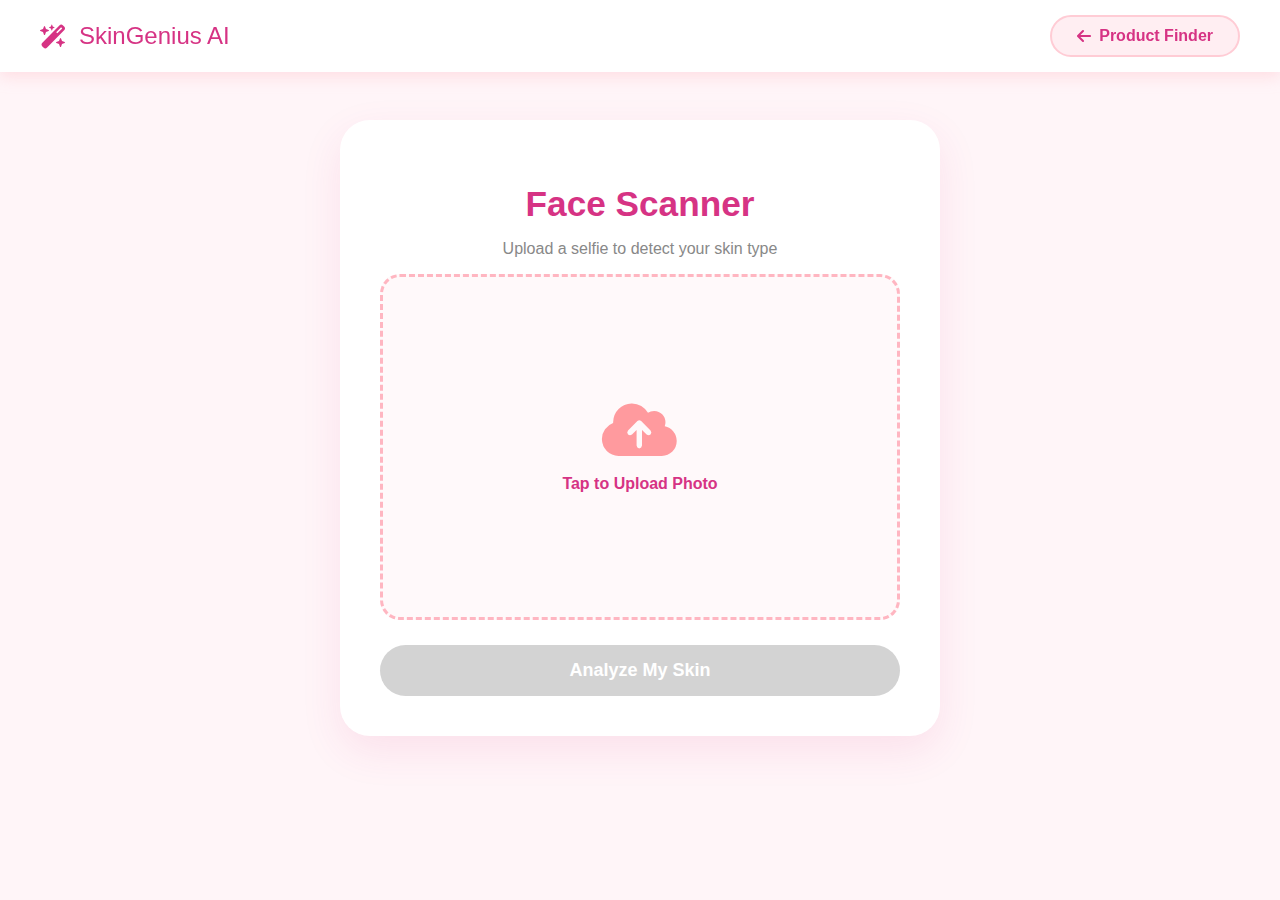
<file: static/analyze.html>
<!DOCTYPE html>
<html lang="en">
<head>
    <meta charset="UTF-8">
    <meta name="viewport" content="width=device-width, initial-scale=1.0">
    <title>AI Skin Scanner</title>
    <link rel="stylesheet" href="https://cdnjs.cloudflare.com/ajax/libs/font-awesome/6.4.0/css/all.min.css">
    <style>
        body { font-family: 'Segoe UI', sans-serif; background: #fff5f8; margin: 0; padding: 0; display: flex; flex-direction: column; align-items: center; min-height: 100vh; }
        .navbar { width: 100%; background: #ffffff; padding: 15px 40px; box-shadow: 0 4px 15px rgba(255, 182, 193, 0.4); display: flex; justify-content: space-between; align-items: center; box-sizing: border-box; position: fixed; top: 0; left: 0; z-index: 1000; }
        .nav-brand { font-size: 24px; font-weight: 500; color: #d63384; text-decoration: none; display: flex; align-items: center; gap: 12px; }
        .nav-btn { background-color: #ffeef2; color: #d63384; border: 2px solid #ffccd5; padding: 10px 25px; border-radius: 50px; text-decoration: none; font-weight: 700; transition: 0.3s; display: flex; align-items: center; gap: 8px; }
        .nav-btn:hover { background-color: #d63384; color: white; border-color: #d63384; transform: translateY(-2px); }
        .main-content { margin-top: 120px; width: 90%; max-width: 600px; padding-bottom: 50px; }
        .scanner-card { background: white; padding: 40px; border-radius: 30px; box-shadow: 0 15px 40px rgba(214, 51, 132, 0.1); text-align: center; position: relative; }
        h1 { color: #d63384; margin-bottom: 10px; font-size: 2.2rem; }
        .upload-area { border: 3px dashed #ffb6c1; background: #fff9fa; border-radius: 20px; padding: 20px; cursor: pointer; transition: 0.3s; position: relative; min-height: 300px; display: flex; flex-direction: column; justify-content: center; align-items: center; }
        .upload-area:hover { background: #fff0f3; border-color: #d63384; }
        #preview-img { width: 100%; height: 100%; object-fit: contain; border-radius: 15px; display: none; position: absolute; top: 0; left: 0; background: #fff; }
        .analyze-btn { background: #d3d3d3; color: white; border: none; padding: 15px 0; width: 100%; border-radius: 50px; font-size: 18px; font-weight: bold; margin-top: 25px; cursor: not-allowed; transition: 0.3s; }
        .analyze-btn.active { background: linear-gradient(45deg, #ff9a9e, #fad0c4); cursor: pointer; box-shadow: 0 5px 15px rgba(255, 154, 158, 0.4); }
        
        /* Modal & Overlay */
        .loading-overlay { display: none; position: absolute; top: 0; left: 0; width: 100%; height: 100%; background: rgba(255, 255, 255, 0.95); z-index: 10; flex-direction: column; justify-content: center; align-items: center; border-radius: 30px; }
        .spinner { font-size: 50px; color: #d63384; animation: spin 1s linear infinite; margin-bottom: 15px; }
        @keyframes spin { 100% { transform: rotate(360deg); } }
        
        .modal { display: none; position: fixed; z-index: 2000; left: 0; top: 0; width: 100%; height: 100%; background-color: rgba(0,0,0,0.5); align-items: center; justify-content: center; }
        .modal-content { background-color: white; padding: 30px; border-radius: 20px; width: 90%; max-width: 450px; text-align: left; position: relative; animation: popIn 0.3s ease; }
        @keyframes popIn { from {transform: scale(0.8); opacity: 0;} to {transform: scale(1); opacity: 1;} }
        .skin-tag { background: #d63384; color: white; padding: 5px 12px; border-radius: 15px; font-size: 13px; margin: 2px; display: inline-block;}
    </style>
</head>
<body>
    <nav class="navbar">
        <a href="/" class="nav-brand"><i class="fas fa-wand-magic-sparkles"></i> SkinGenius AI</a>
        <a href="/" class="nav-btn"><i class="fas fa-arrow-left"></i> Product Finder</a>
    </nav>

    <div class="main-content">
        <div class="scanner-card">
            <div id="loadingOverlay" class="loading-overlay">
                <i class="fas fa-spinner spinner"></i>
                <h3 style="color:#d63384;">Scanning Face...</h3>
                <p>Analyzing skin texture & concerns</p>
            </div>

            <h1>Face Scanner</h1>
            <p style="color:#888;">Upload a selfie to detect your skin type</p>

            <label class="upload-area">
                <input type="file" id="fileInput" accept="image/*" hidden>
                <div id="placeholder" style="pointer-events:none;">
                    <i class="fas fa-cloud-upload-alt" style="font-size:60px; color:#ff9a9e; margin-bottom:15px;"></i><br>
                    <span style="color:#d63384; font-weight:600;">Tap to Upload Photo</span>
                </div>
                <img id="preview-img">
            </label>

            <button id="analyzeBtn" class="analyze-btn" disabled>Analyze My Skin</button>
        </div>
    </div>

    <div id="resultModal" class="modal">
        <div class="modal-content">
            <h2 style="color:#d63384; text-align:center; margin-top:0;">Analysis Results</h2>
            <div style="font-size:12px; color:#888; font-weight:bold; margin-top:15px;">ESTIMATED SKIN TYPE</div>
            <div id="resSkinType" style="font-size:20px; font-weight:700; color:#333;">-</div>
            <div style="font-size:12px; color:#888; font-weight:bold; margin-top:15px;">DETECTED CONCERNS</div>
            <div id="resIssues" style="margin-top:5px;"></div>
            <div style="font-size:12px; color:#888; font-weight:bold; margin-top:15px;">AI SUMMARY</div>
            <p id="resText" style="font-size:14px; color:#555; line-height:1.5;"></p>
            <button class="nav-btn" style="width:100%; justify-content:center; margin-top:20px;" onclick="location.reload()">Scan Another</button>
        </div>
    </div>

    <script>
        const fileInput = document.getElementById('fileInput');
        const previewImg = document.getElementById('previewImg');
        const analyzeBtn = document.getElementById('analyzeBtn');
        const loadingOverlay = document.getElementById('loadingOverlay');
        const resultModal = document.getElementById('resultModal');

        // Store the base64 string globally
        let base64Image = "";

        // 1. Handle Selection -> Unlock Button Instantly
        fileInput.addEventListener('change', function(e) {
            const file = e.target.files[0];
            if (file) {
                // Unlock immediately to prevent stuck button
                analyzeBtn.disabled = false;
                analyzeBtn.classList.add('active');

                // Read image for preview
                const reader = new FileReader();
                reader.onload = function(evt) {
                    base64Image = evt.target.result; 
                    previewImg.src = base64Image;
                    previewImg.style.display = 'block';
                    document.getElementById('placeholder').style.display = 'none';
                }
                reader.readAsDataURL(file);
            }
        });

        // 2. Send Base64 String as JSON
        analyzeBtn.addEventListener('click', async function() {
            if (!base64Image) { alert("Please select an image"); return; }

            loadingOverlay.style.display = 'flex';
            analyzeBtn.disabled = true;

            try {
                // Send JSON to backend (No FormData issues)
                const response = await fetch('/scan_face', {
                    method: 'POST',
                    headers: { 'Content-Type': 'application/json' },
                    body: JSON.stringify({ image: base64Image })
                });

                const data = await response.json();
                
                loadingOverlay.style.display = 'none';
                analyzeBtn.disabled = false;

                if (data.error) {
                    alert("Error: " + data.error);
                } else {
                    showResults(data);
                }
            } catch (err) {
                loadingOverlay.style.display = 'none';
                analyzeBtn.disabled = false;
                alert("Connection failed. Check console.");
                console.error(err);
            }
        });

        function showResults(data) {
            document.getElementById('resSkinType').innerText = data.skin_type_estimate;
            document.getElementById('resText').innerText = data.analysis;
            const container = document.getElementById('resIssues');
            container.innerHTML = '';
            
            if (data.detected_issues && data.detected_issues.length > 0) {
                data.detected_issues.forEach(issue => {
                    const span = document.createElement('span');
                    span.className = 'skin-tag';
                    span.innerText = issue;
                    container.appendChild(span);
                });
            } else {
                container.innerHTML = '<span class="skin-tag" style="background:#ccc">None Visible</span>';
            }
            resultModal.style.display = 'flex';
        }
    </script>
</body>
</html>
</file>
